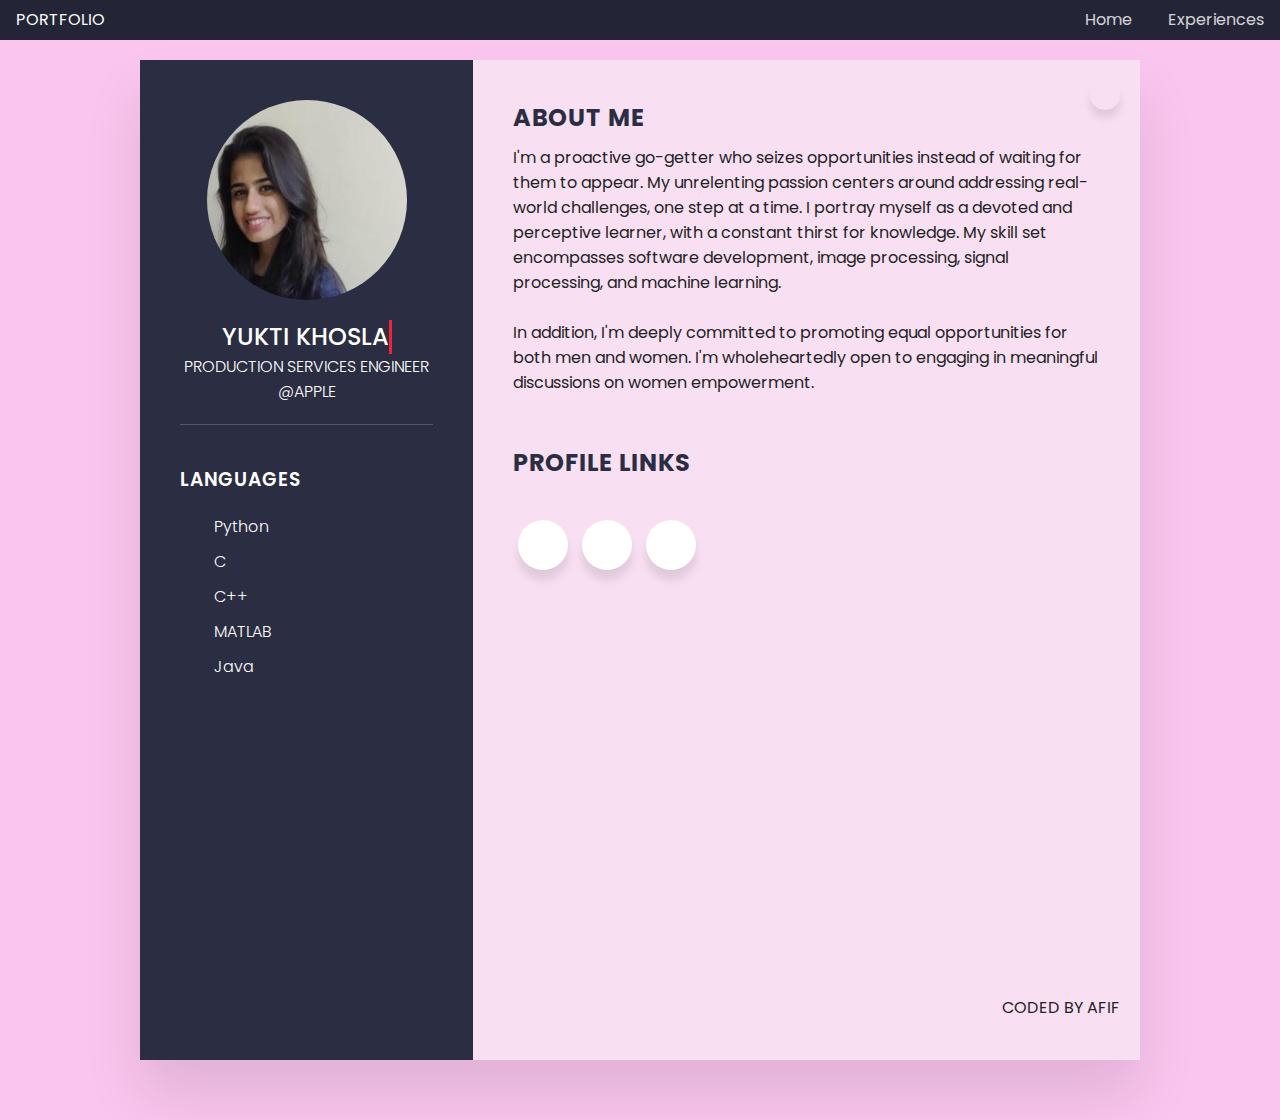
<file: index.html>
<!DOCTYPE html>
<html lang="en">
	<head>
		<meta charset="UTF-8" />
		<meta
			name="viewport"
			content="width=device-width, user-scalable=no, initial-scale=1.0, maximum-scale=1.0, minimum-scale=1.0"
		/>
		<meta http-equiv="X-UA-Compatible" content="ie=edge" />
		<link rel="stylesheet" href="./nav.css" />
		<link rel="stylesheet" href="./index.css" />
		<link
			crossorigin="anonymous"
			href="https://cdnjs.cloudflare.com/ajax/libs/font-awesome/5.15.3/css/all.min.css"
			integrity="sha512-iBBXm8fW90+nuLcSKlbmrPcLa0OT92xO1BIsZ+ywDWZCvqsWgccV3gFoRBv0z+8dLJgyAHIhR35VZc2oM/gI1w=="
			rel="stylesheet"
		/>
		<title>Portfolio</title>
	</head>

	<body>
		<header class="page-header">
			<div class="page-header__top">
				<div class="page-header__logo">PORTFOLIO</div>
				<div class="page-header__toggle" onclick="toggleMenu()">☰</div>
			</div>
			<nav class="page-header__bottom">
				<ul id="navigation" class="navigation">
					<li class="navigation__item">
						<a href="index.html"></a>
						Home
					</li>
					<li class="navigation__item">
						<a href="experience.html">Experiences</a>
					</li>
				</ul>
			</nav>
		</header>
		<div class="container">
			<div class="left_side">
				<div class="profileText">
					<div class="imgBx">
						<img src="./assets/profile-image.jpg" alt="profile" />
					</div>
					<h2>Yukti Khosla</h2>
					<span>Production Services Engineer @Apple</span>
				</div>

				<div class="contactInfo language">
					<h3 class="title">Languages</h3>
					<ul>
						<li>
							<span class="icon">
								<i class="fab fa-python" aria-hidden="true"></i>
							</span>
							<span class="text">Python</span>
							<!-- <span class="percent"> -->
							<!-- <div style="width: 90%"></div> -->
							<!-- </span> -->
						</li>
						<li>
							<span class="icon">
								<i class="fab fa-cuttlefish" aria-hidden="true"></i>
							</span>
							<span class="text">C</span>
							<!-- <span class="percent"> -->
							<!-- <div style="width: 75%"></div> -->
							<!-- </span> -->
						</li>
						<li>
							<span class="icon">
								<i class="fab fa-cuttlefish" aria-hidden="true"></i>
							</span>
							<span class="text">C++</span>
							<!-- <span class="percent"> -->
							<!-- <div style="width: 85%"></div> -->
							<!-- </span> -->
						</li>
						<li>
							<span class="icon">
								<i class="fas fa-code" aria-hidden="true"></i>
							</span>
							<span class="text">MATLAB</span>
							<!-- <span class="percent"> -->
							<!-- <div style="width: 80%"></div> -->
							<!-- </span> -->
						</li>
						<li>
							<span class="icon">
								<i class="fab fa-java" aria-hidden="true"></i>
							</span>
							<span class="text">Java</span>
							<!-- <span class="percent"> -->
							<!-- <div style="width: 95%"></div> -->
							<!-- </span> -->
						</li>
					</ul>
				</div>
			</div>
			<div class="right_side">
				<div class="player">
					<div class="toggle"></div>
					<!--            <audio src="./assets/mixkit-mouse-click-close-1113.wav" class="audio"></audio>-->
				</div>
				<div class="about">
					<h2 class="title2">About Me</h2>
					<p>
						I'm a proactive go-getter who seizes opportunities instead of waiting for them to appear. My unrelenting passion centers around addressing real-world challenges, one step at a time. I portray myself as a devoted and perceptive learner, with a constant thirst for knowledge. My skill set encompasses software development, image processing, signal processing, and machine learning. <br> <br>

						In addition, I'm deeply committed to promoting equal opportunities for both men and women. I'm wholeheartedly open to engaging in meaningful discussions on women empowerment.
					</p>
				</div>

				<div class="about links">
					<h2 class="title2" style="margin-bottom: 40px">Profile links</h2>
					<div class="wrapper">
						<div class="button">
							<a href="https://github.com/Yukti-09">
								<div class="icon"><i class="fab fa-github"></i></div>
								<span>Github</span>
							</a>
						</div>
						<div class="button">
							<a href="https://www.linkedin.com/in/yukti09/">
								<div class="icon"><i class="fab fa-linkedin-in"></i></div>
								<span>linkedin</span>
							</a>
						</div>
						<div class="button">
							<a href="https://www.hackerrank.com/yuktikhosla?hr_r=1">
								<div class="icon"><i class="fab fa-hackerrank"></i></div>
								<span>HackerRank</span>
							</a>
						</div>
					</div>
				</div>
				<div class="credits">
					<p>coded by Afif</p>
					<div>
						<a href="https://github.com/afif1400">
							<i class="fab fa-github"></i>
						</a>
						<a href="https://www.linkedin.com/in/afif-ahmed/">
							<i class="fab fa-linkedin-in"></i>
						</a>
					</div>

					<span></span>
				</div>
			</div>
		</div>

		<script>
			const body = document.querySelector('body');
			// const audio = document.querySelector('.audio');
			const audio = new Audio('./assets/mixkit-mouse-click-close-1113.wav');
			const toggle = document.querySelector('.toggle');
			const right_side = document.querySelector('.right_side');

			const change = async () => {
				if (audio.paused) {
					await audio.play();
				} else {
					audio.currentTime = 0;
				}
				await audio.play();
				body.classList.toggle('dark');
				right_side.classList.toggle('dark');
			};

			toggle.addEventListener('click', change);

			let nav = document.getElementById('navigation');
			function toggleMenu() {
				nav.classList.toggle('navigation--visible');
			}
		</script>
	</body>
</html>
</file>
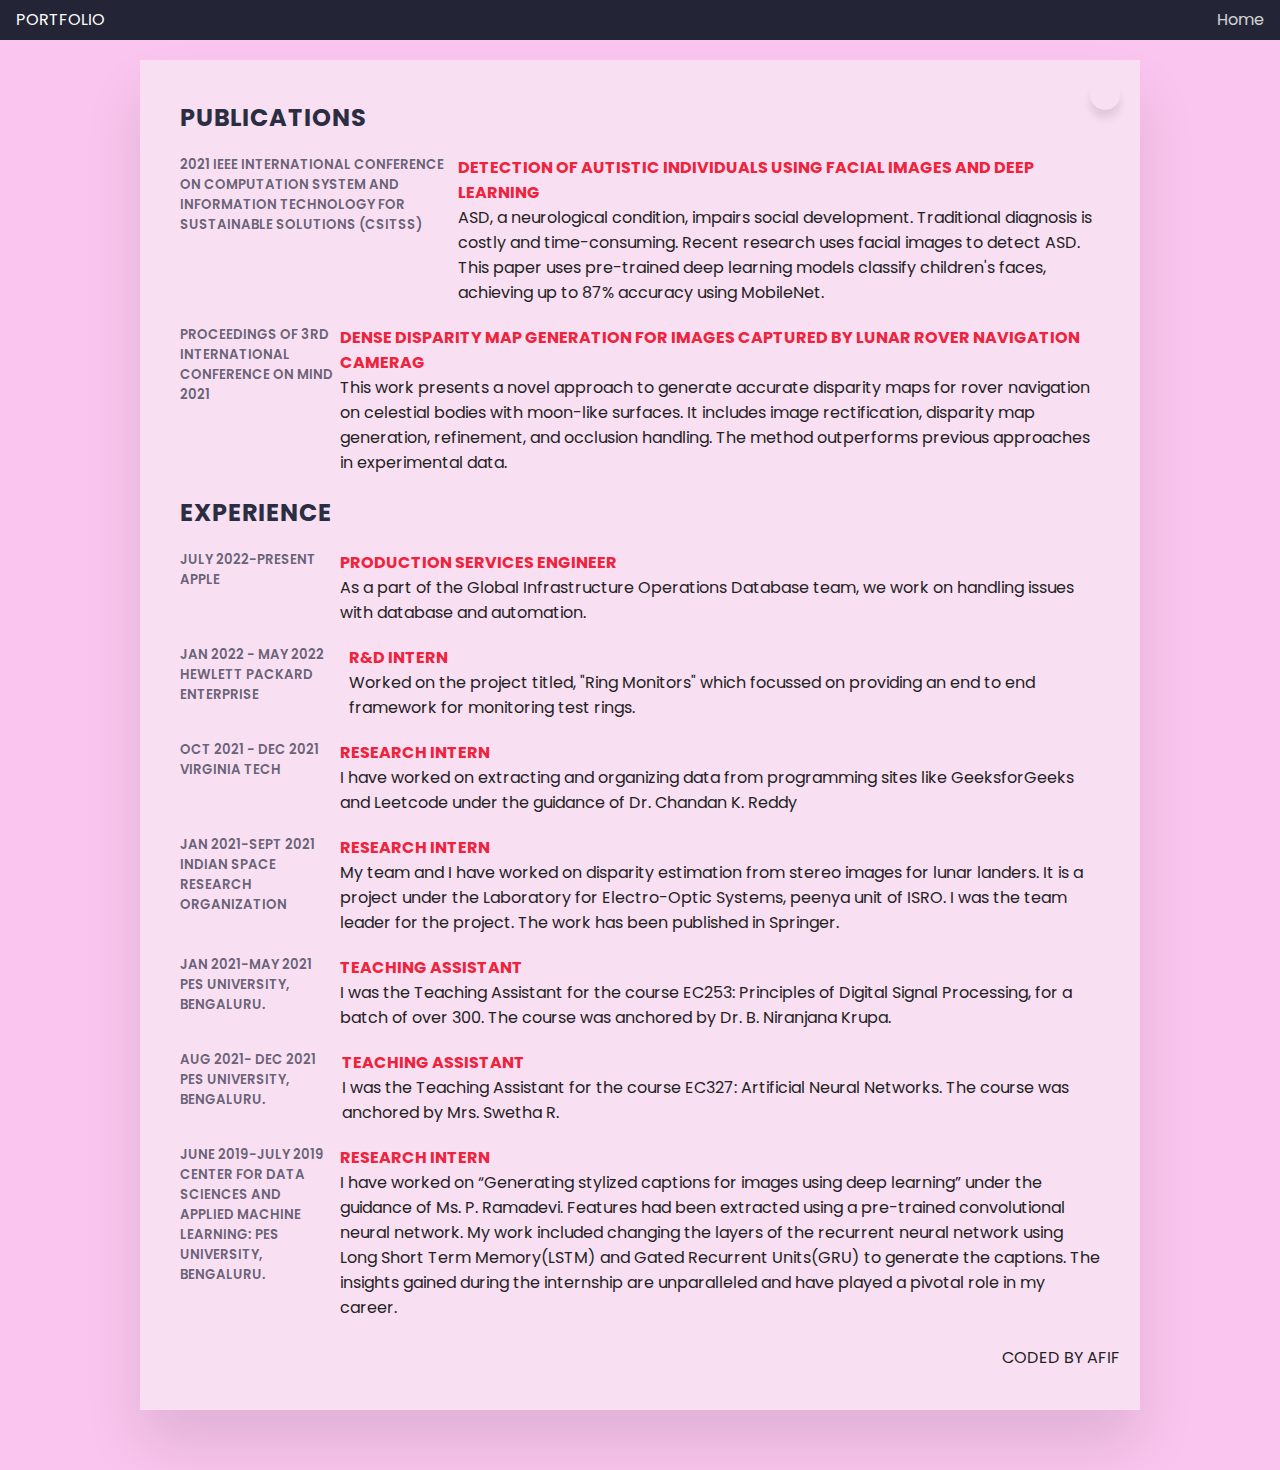
<file: experience.html>
<!DOCTYPE html>
<html lang="en">
	<head>
		<meta charset="UTF-8" />
		<meta
			name="viewport"
			content="width=device-width, user-scalable=no, initial-scale=1.0, maximum-scale=1.0, minimum-scale=1.0"
		/>
		<meta http-equiv="X-UA-Compatible" content="ie=edge" />
		<link rel="stylesheet" href="./nav.css" />
		<link rel="stylesheet" href="./index.css" />
		<link
			crossorigin="anonymous"
			href="https://cdnjs.cloudflare.com/ajax/libs/font-awesome/5.15.3/css/all.min.css"
			integrity="sha512-iBBXm8fW90+nuLcSKlbmrPcLa0OT92xO1BIsZ+ywDWZCvqsWgccV3gFoRBv0z+8dLJgyAHIhR35VZc2oM/gI1w=="
			rel="stylesheet"
		/>
		<title>Portfolio</title>
	</head>

	<body>
		<header class="page-header">
			<div class="page-header__top">
				<div class="page-header__logo">PORTFOLIO</div>
				<div class="page-header__toggle" onclick="toggleMenu()">☰</div>
			</div>
			<nav class="page-header__bottom">
				<ul id="navigation" class="navigation">
					<li class="navigation__item">
						<a href="index.html">Home</a>
					</li>
				</ul>
			</nav>
		</header>
		<div class="container experience" style="display: block">
			<div class="right_side" style="width: 100%">
				<div class="player">
					<div class="toggle"></div>
					<!--            <audio src="./assets/mixkit-mouse-click-close-1113.wav" class="audio"></audio>-->
				</div>
				<div class="about">
					<h2 class="title2">Publications</h2>
					<div class="box">
						<div class="year_company">
							<h5>2021 IEEE International Conference on Computation System and Information Technology for Sustainable Solutions (CSITSS) </h5>

						</div>
						<div class="text">
							<h4>Detection of autistic individuals using facial images and deep learning</h4>
							<p> ASD, a neurological condition, impairs social development. Traditional diagnosis is costly and time-consuming. Recent research uses facial images to detect ASD. This paper uses pre-trained deep learning models classify children's faces, achieving up to 87% accuracy using MobileNet.</p>
						</div>
					</div>

					<div class="box">
						<div class="year_company">
							<h5>Proceedings of 3rd International Conference on MIND 2021 </h5>

						</div>
						<div class="text">
							<h4>Dense Disparity Map Generation for Images Captured by Lunar Rover Navigation Camerag</h4>
							<p>This work presents a novel approach to generate accurate disparity maps for rover navigation on celestial bodies with moon-like surfaces. It includes image rectification, disparity map generation, refinement, and occlusion handling. The method outperforms previous approaches in experimental data. </p>
						</div>
					</div>

			
					
				<div class="about">
					<h2 class="title2">Experience</h2>
					<div class="box">
						<div class="year_company">
							<h5>July 2022-Present</h5>
							<h5>
								Apple
							</h5>
						</div>
						<div class="text">
							<h4>Production Services Engineer</h4>
							<p>As a part of the Global Infrastructure Operations Database team, we work on handling issues with database and automation.</p>
						</div>
					</div>

					<div class="box">
						<div class="year_company">
							<h5>Jan 2022 - May 2022</h5>
							<h5>
								Hewlett Packard Enterprise
							</h5>
						</div>
						<div class="text">
							<h4>R&D Intern</h4>
							<p>Worked on the project titled, "Ring Monitors" which focussed on providing an end to end framework for monitoring test rings.</p>
						</div>
					</div>

					<div class="box">
						<div class="year_company">
							<h5>Oct 2021 - Dec 2021</h5>
							<h5>
								Virginia Tech
							</h5>
						</div>
						<div class="text">
							<h4>Research Intern</h4>
							<p>I have worked on extracting and organizing data from programming sites like GeeksforGeeks and Leetcode under the guidance of Dr. Chandan K. Reddy</p>
						</div>
					</div>

					<div class="box">
						<div class="year_company">
							<h5>Jan 2021-Sept 2021</h5>
							<h5>
								Indian Space <br />Research<br />
								Organization
							</h5>
						</div>
						<div class="text">
							<h4>Research Intern</h4>
							<p>My team and I have worked on disparity estimation from stereo images for lunar landers. It is a project under the Laboratory for Electro-Optic Systems, peenya unit of ISRO. I was the team leader for the project. The work has been published in Springer.</p>
						</div>
					</div>

					
					<div class="box">
						<div class="year_company">
							<h5>Jan 2021-May 2021</h5>
							<h5>PES University, Bengaluru.</h5>
						</div>
						<div class="text">
							<h4>Teaching Assistant</h4>
							<p>
								I was the Teaching Assistant for the course EC253: Principles of
								Digital Signal Processing, for a batch of over 300. The course
								was anchored by Dr. B. Niranjana Krupa.
							</p>
						</div>
					</div>

					<div class="box">
						<div class="year_company">
							<h5>Aug 2021- Dec 2021</h5>
							<h5>PES University, Bengaluru.</h5>
						</div>
						<div class="text">
							<h4>Teaching Assistant</h4>
							<p>
								I was the Teaching Assistant for the course EC327: Artificial 
								Neural Networks. The course
								was anchored by Mrs. Swetha R.  
							</p>
						</div>
					</div>
					
					<div class="box">
						<div class="year_company">
							<h5>June 2019-July 2019</h5>
							<h5>
								Center for Data Sciences and Applied Machine Learning: PES
								University, Bengaluru.
							</h5>
						</div>
						<div class="text">
							<h4>Research Intern</h4>
							<p>
								I have worked on “Generating stylized captions for images using
								deep learning” under the guidance of Ms. P. Ramadevi. Features
								had been extracted using a pre-trained convolutional neural
								network. My work included changing the layers of the recurrent
								neural network using Long Short Term Memory(LSTM) and Gated
								Recurrent Units(GRU) to generate the captions. The insights
								gained during the internship are unparalleled and have played a
								pivotal role in my career.
							</p>
						</div>
					</div>
				</div>

				<div class="credits">
					<p>coded by Afif</p>
					<div>
						<a href="https://github.com/afif1400">
							<i class="fab fa-github"></i>
						</a>
						<a href="https://www.linkedin.com/in/afif-ahmed/">
							<i class="fab fa-linkedin-in"></i>
						</a>
					</div>
					<span></span>
				</div>
			</div>
		</div>

		<script>
			const body = document.querySelector('body');
			// const audio = document.querySelector('.audio');
			const audio = new Audio('./assets/mixkit-mouse-click-close-1113.wav');
			const toggle = document.querySelector('.toggle');
			const right_side = document.querySelector('.right_side');

			const change = async () => {
				if (audio.paused) {
					await audio.play();
				} else {
					audio.currentTime = 0;
				}
				await audio.play();
				body.classList.toggle('dark');
				right_side.classList.toggle('dark');
			};

			toggle.addEventListener('click', change);

			let nav = document.getElementById('navigation');
			function toggleMenu() {
				nav.classList.toggle('navigation--visible');
			}
		</script>
	</body>
</html>
</file>
<file: nav.css>
.page-header {
  user-select: none;
  -moz-user-select: none;
  -webkit-user-select: none;
  background: #232536;
  position: fixed;
  top: 0;
  height: 40px;
  color: #fff;
  width: 100%;
  line-height: 40px;
  z-index: 999;
}
.page-header__top {
  display: flex;
  justify-content: space-between;
  padding: 0 16px;
}
.page-header__toggle {
  font-size: 2em;
}

.navigation {
  opacity: 0.5;
  height: 0;
  overflow: hidden;
  transition: 0.7s;
}
.navigation__item {
  background: #232536;
  padding: 0 16px;
}

.navigation__item a {
  text-decoration: none;
  color: #fff;
}

.navigation--visible {
  opacity: 1;
  height: 200px;
}

@media (min-width: 480px) {
  .page-header {
    display: flex;
  }
  .page-header__top {
    margin-right: auto;
  }
  .page-header__top,
  .page-header__bottom {
    display: block;
  }
  .page-header__toggle {
    display: none;
  }

  .navigation {
    display: block;
    opacity: 1;
    height: auto;
  }
  .navigation__item {
    opacity: 0.8;
    display: inline-block;
  }
  .navigation__item:hover {
    cursor: pointer;
    opacity: 1;
  }
}
</file>
<file: index.css>
@import url('https://fonts.googleapis.com/css2?family=Poppins:ital,wght@0,100;0,200;0,300;0,400;0,500;0,600;0,700;0,800;0,900;1,100;1,200;1,300;1,400;1,500;1,600;1,700;1,800;1,900&display=swap');

* {
	margin: 0;
	padding: 0;
	box-sizing: border-box;
	font-family: Poppins, sans-serif;
}

body {
	background: #fac5ee;
	display: flex;
	flex-direction: column;
	justify-content: center;
	align-items: center;
	min-height: 100vh;
	transition: background 0.5s;
}

body.dark {
	background: #232536;
}

body.dark .right_side {
	background: #2b2d42;
}

body.dark .title2 {
	color: #fff;
}

body.dark p {
	color: #fff;
}

.container {
	position: relative;
	width: 100%;
	max-width: 1000px;
	min-height: 1000px;
	margin: 60px auto !important;
	display: grid;
	grid-template-columns: 1fr 2fr;
	box-shadow: 0 35px 55px rgba(0, 0, 0, 0.1);
}

.experience {
	min-height: 100%;
}

.container .left_side {
	position: relative;
	background: #2b2d42;
	padding: 40px;
}

.profileText {
	position: relative;
	display: flex;
	flex-direction: column;
	align-items: center;
	padding-bottom: 20px;
	border-bottom: 1px solid rgba(255, 255, 255, 0.2);
}

.profileText .imgBx {
	position: relative;
	width: 200px;
	height: 200px;
	border-radius: 50%;
	overflow: hidden;
}

.profileText .imgBx img {
	position: absolute;
	top: 0;
	left: 0;
	width: 100%;
	height: 100%;
	object-fit: cover;
}

.profileText h2 {
	overflow: hidden;
	border-right: 0.15em solid #ef233c;
	white-space: nowrap;
	color: white;
	font-size: 1.5rem;
	margin-top: 20px;
	text-transform: uppercase;
	text-align: center;
	font-weight: 500;
	line-height: 1.4em;
	animation: typing 3.5s steps(50, end), blink-caret 0.5s step-end infinite;
}

@keyframes typing {
	from {
		width: 0;
	}
	to {
		width: 80%;
	}
}

@keyframes blink-caret {
	from,
	to {
		border-color: transparent;
	}
	50% {
		border-color: #ef233c;
	}
}

.profileText span {
	color: white;
	font-size: 1rem;
	text-transform: uppercase;
	text-align: center;
	font-weight: 300;
}

.profileText h2 span {
	font-size: 0.8em;
	font-weight: 300;
}

.contactInfo {
	margin-top: 40px;
}

.contactInfo .title {
	color: #fff;
	text-transform: uppercase;
	font-weight: 600;
	letter-spacing: 1px;
	margin-bottom: 20px;
}

.contactInfo ul {
	position: relative;
}

.contactInfo ul li {
	position: relative;
	list-style: none;
	margin: 10px 0;
	cursor: pointer;
}

.contactInfo ul li .icon {
	display: inline-block;
	width: 30px;
	font-size: 18px;
	color: #ef233c;
}

.fa-java {
	font-size: 22px !important;
}

.contactInfo ul li span {
	color: #fff;
	font-weight: 300;
}

.percent {
	position: relative;
	width: 100%;
	height: 6px;
	background: #222;
	display: block;
	margin-top: 5px;
}

.percent div {
	position: absolute;
	top: 0;
	left: 0;
	height: 100%;
	background: #ef233c;
}

.container .right_side {
	position: relative;
	background: #f8dff2;
	padding: 40px;
	transition: background 0.5s;
}

.about {
	margin-bottom: 50px;
}

.about:last-child {
	margin-bottom: 0;
}

.title2 {
	color: #2b2d42;
	text-transform: uppercase;
	letter-spacing: 1px;
	margin-bottom: 10px;
	transition: color 0.5s;
}

p {
	color: #222;
	font-size: 16px;
	transition: color 0.5s;
}

.wrapper .button {
	display: inline-block;
	height: 50px;
	width: 50px;
	margin: 0 5px;
	overflow: hidden;
	background: #fff;
	border-radius: 50px;
	cursor: pointer;
	box-shadow: 0 10px 10px rgba(0, 0, 0, 0.1);
	transition: all 0.3s ease-out;
}

body.dark .wrapper .button {
	box-shadow: 0 10px 10px rgba(0, 0, 0, 0.5);
}

.wrapper .button:hover {
	width: 200px;
}

.wrapper .button .icon {
	display: inline-block;
	height: 50px;
	width: 50px;
	text-align: center;
	border-radius: 50px;
	box-sizing: border-box;
	line-height: 50px;
	transition: all 0.3s ease-out;
	color: #2b2d42;
}

.wrapper .button a {
	text-decoration: none;
}

.wrapper .button:nth-child(1):hover .icon {
	background: #222;
}

.wrapper .button:nth-child(2):hover .icon {
	background: #0e76a8;
}

.wrapper .button:nth-child(3):hover .icon {
	background: forestgreen;
}

.wrapper .button:nth-child(4):hover .icon {
	background: #ff0000;
}

.wrapper .button .icon i {
	font-size: 25px;
	line-height: 50px;
	transition: all 0.3s ease-out;
}

.wrapper .button:hover .icon i {
	color: #fff;
}

.wrapper .button span {
	font-size: 20px;
	font-weight: 500;
	line-height: 50px;
	margin-left: 10px;
	transition: all 0.3s ease-out;
}

.wrapper .button:nth-child(1) span {
	color: #222;
}

.wrapper .button:nth-child(2) span {
	color: #0e76a8;
}

.wrapper .button:nth-child(3) span {
	color: forestgreen;
}

.wrapper .button:nth-child(4) span {
	color: #ff0000;
}

.toggle {
	position: absolute;
	top: 20px;
	right: 20px;
	/*background: #fac5ee;*/
	width: 30px;
	height: 30px;
	border-radius: 50%;
	display: flex;
	justify-content: center;
	align-items: center;
	cursor: pointer;
	box-shadow: 0 8px 8px rgba(0, 0, 0, 0.1);
}

body.dark .toggle {
	background: #2b2d42;
	box-shadow: 0 8px 8px rgba(0, 0, 0, 0.5);
}

.toggle:before {
	content: '\f186';
	font-family: 'Font Awesome 5 Free', serif;
	color: #2b2d42;
}

.right_side.dark .toggle:before {
	content: '\f185';
	font-family: 'Font Awesome 5 Free', serif;
	color: #fac5ee;
}

.about .box {
	display: flex;
	flex-direction: row;
	margin: 20px 0;
}

.about .box .year_company {
	min-width: 160px;
}

.about .box .year_company h5 {
	text-transform: uppercase;
	color: rgba(43, 45, 66, 0.71);
	font-weight: 600;
	transition: color 0.5s;
	margin-right: 5px;
}

body.dark .about .box .year_company h5 {
	color: #fff;
}

.about .box .text h4 {
	text-transform: uppercase;
	color: #ef233c;
	font-size: 16px;
}

.skills .box {
	position: relative;
	width: 100%;
	display: grid;
	grid-template-columns: 150px 1fr;
	justify-content: center;
	align-items: center;
}

.skills .box h4 {
	text-transform: uppercase;
	color: rgba(43, 45, 66, 0.71);
	font-weight: 500;
	transition: color 0.5s;
	/* margin-right: 5px; */
}

body.dark .skills .box h4 {
	color: #fff;
}

.skills .box .percent {
	position: relative;
	width: 100%;
	height: 10px;
	background: #f0f0f0;
}

.credits {
	position: absolute;
	right: 20px;
	bottom: 10px;
	/*margin-top:400px;*/
	display: flex;
	flex-direction: column;
	justify-content: flex-start;
	align-items: center;
	text-align: right;
}

.credits p {
	text-transform: uppercase;
}

.credits div a {
	text-decoration: none;
	color: #2b2d42;
}

.credits i {
	font-size: 20px;
	margin: 0 5px;
	cursor: pointer;
}

@media (max-width: 1000px) {
	.container {
		margin: 40px auto !important;
		grid-template-columns: repeat(1, 1fr);
	}
}

@media (max-width: 600px) {
	.about .box {
		flex-direction: column;
	}

	.about .box .year_company {
		margin-bottom: 5px;
	}

	.skills .box {
		grid-template-columns: repeat(1, 1fr);
	}

	.wrapper {
		display: grid;
		grid-template-columns: repeat(1, 1fr);
	}

	.wrapper .button {
		margin: 10px 0;
	}
}
</file>
